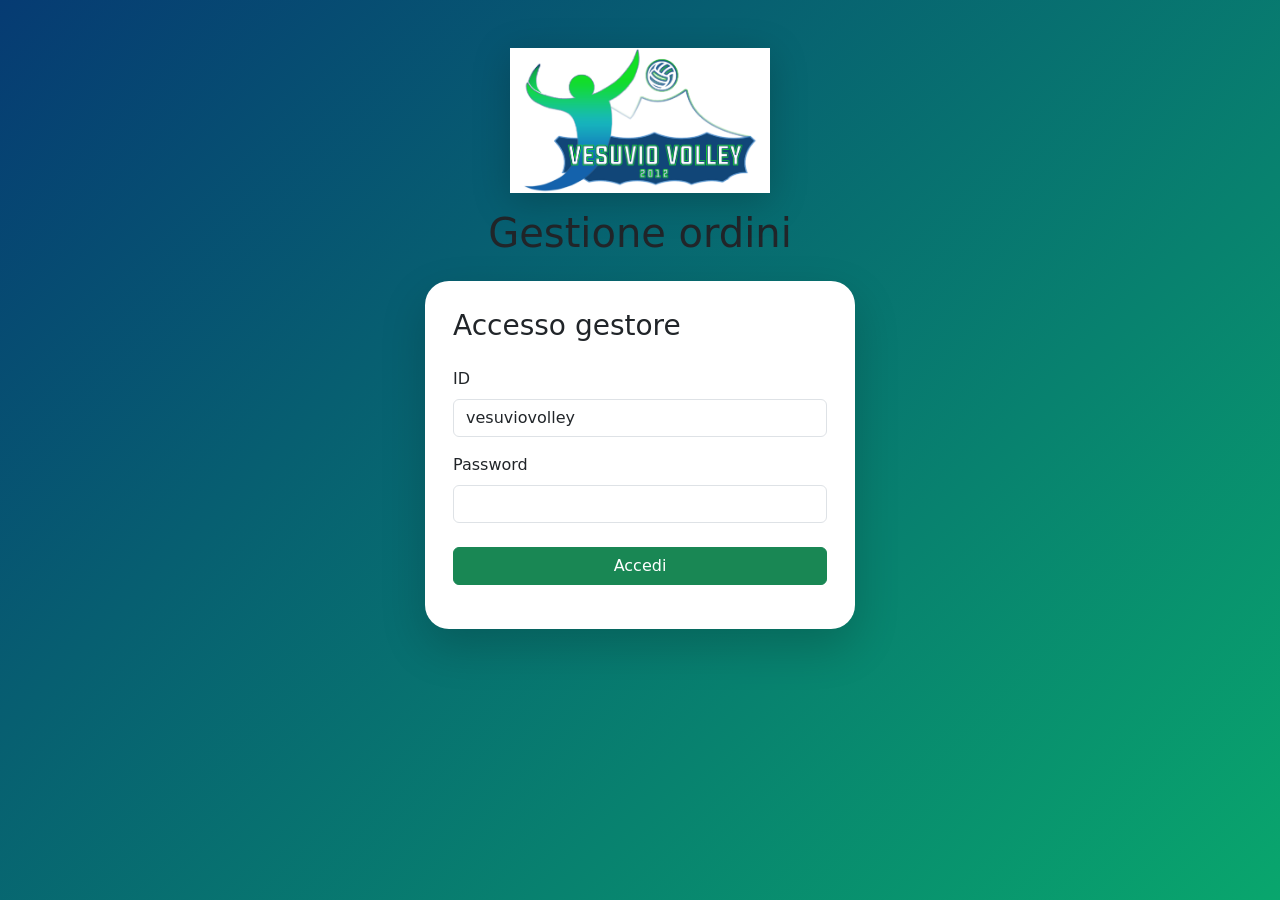
<file: index.html>
<!doctype html><html lang="it"><head><meta charset="utf-8"><meta name="viewport" content="width=device-width,initial-scale=1"><title>Gestione – Vesuvio Volley</title><link href="https://cdn.jsdelivr.net/npm/bootstrap@5.3.3/dist/css/bootstrap.min.css" rel="stylesheet"><link rel="stylesheet" href="style.css"></head><body><main class="container py-5"><div class="text-center mb-4"><img src="logo.png" class="logo"><h1 class="mt-3">Gestione ordini</h1></div><section id="loginCard" class="panel mx-auto" style="max-width:430px"><h3>Accesso gestore</h3><label class="form-label mt-3">ID</label><input id="loginId" class="form-control" value="vesuviovolley" autocomplete="username"><label class="form-label mt-3">Password</label><input id="loginPassword" type="password" class="form-control" autocomplete="current-password"><button id="login" class="btn btn-success w-100 mt-4">Accedi</button><div id="loginMsg" class="small mt-3"></div></section><section id="dashboard" class="d-none"><div class="panel text-center"><h2>Scegli la sezione da gestire</h2><p class="text-secondary">Nuovo Membro ed Extra sono completamente separati.</p><div class="row g-4 justify-content-center mt-2"><div class="col-12 col-md-5"><a class="manage-card" href="nuovo-membro/"><h3>Nuovo Membro</h3><p>Catalogo, ordini, blocco e Excel.</p></a></div><div class="col-12 col-md-5"><a class="manage-card" href="extra/"><h3>Extra</h3><p>Catalogo, ordini, blocco e Excel.</p></a></div></div><button id="logout" class="btn btn-outline-secondary mt-4">Esci</button></div></section></main><script src="api-config.js"></script><script src="api.js"></script><script src="common.js"></script></body></html>
</file>
<file: style.css>
body{min-height:100vh;background:linear-gradient(135deg,#063b73,#09a66d);font-family:system-ui,-apple-system,Segoe UI,Roboto,sans-serif}.logo{max-width:260px;width:70%;filter:drop-shadow(0 8px 18px rgba(0,0,0,.2))}.panel{background:#fff;border-radius:24px;padding:28px;box-shadow:0 18px 45px rgba(0,0,0,.18)}.manage-card{display:block;text-decoration:none;color:#063b73;background:#f7fafc;border:2px solid #e4edf4;border-radius:20px;padding:30px 20px;transition:.2s}.manage-card:hover{transform:translateY(-3px);border-color:#09a66d}.manage-card h3{font-weight:800}.manage-card p{color:#6c757d;margin:0}
</file>
